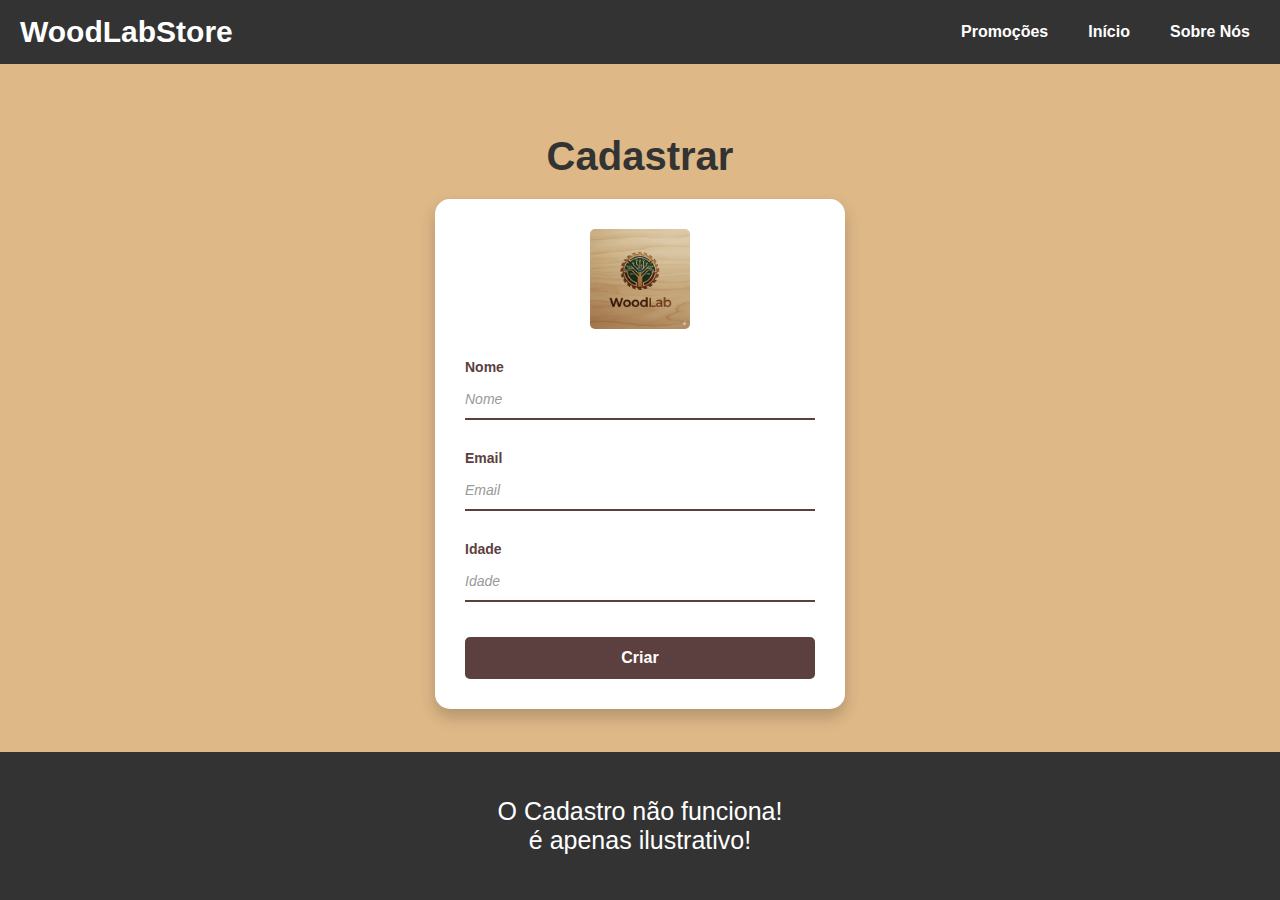
<file: HTML/cadastrar.html>
<!DOCTYPE html>
<html lang="en">
<head>
    <meta charset="UTF-8">
    <meta name="viewport" content="width=device-width, initial-scale=1.0">
    <title>Cadastrar</title>
    <link rel="shortcut icon" href="../Imagens/logo_wood.png" type="image/x-icon">
    <link rel="stylesheet" href="../CSS/cadastro.css">
</head>
<body>
<header>
    <h1 id="logo">WoodLabStore</h1>
    <ul id="menu">
        <li><a href="./promo.html">Promoções</a></li>
        <li><a href="../index.html">Início</a></li>
        <li><a href="./sobre.html">Sobre Nós</a></li>
    </ul>
</header>
    <div class="container">
        <h1>Cadastrar</h1>
        <form>
            <img src="../Imagens/logo_wood.png" alt="logo">
            <p>Nome</p>
            <input type="text" placeholder="Nome">
            <p>Email</p>
            <input type="text" placeholder="Email">
            <p>Idade</p>
            <input type="text" placeholder="Idade">
            <button>Criar</button>
        </form>
    </div>
    <footer class="rodapé">
        <p>O Cadastro não funciona! <br> é apenas ilustrativo!</p>
    </footer>
</body>
</html>
</file>
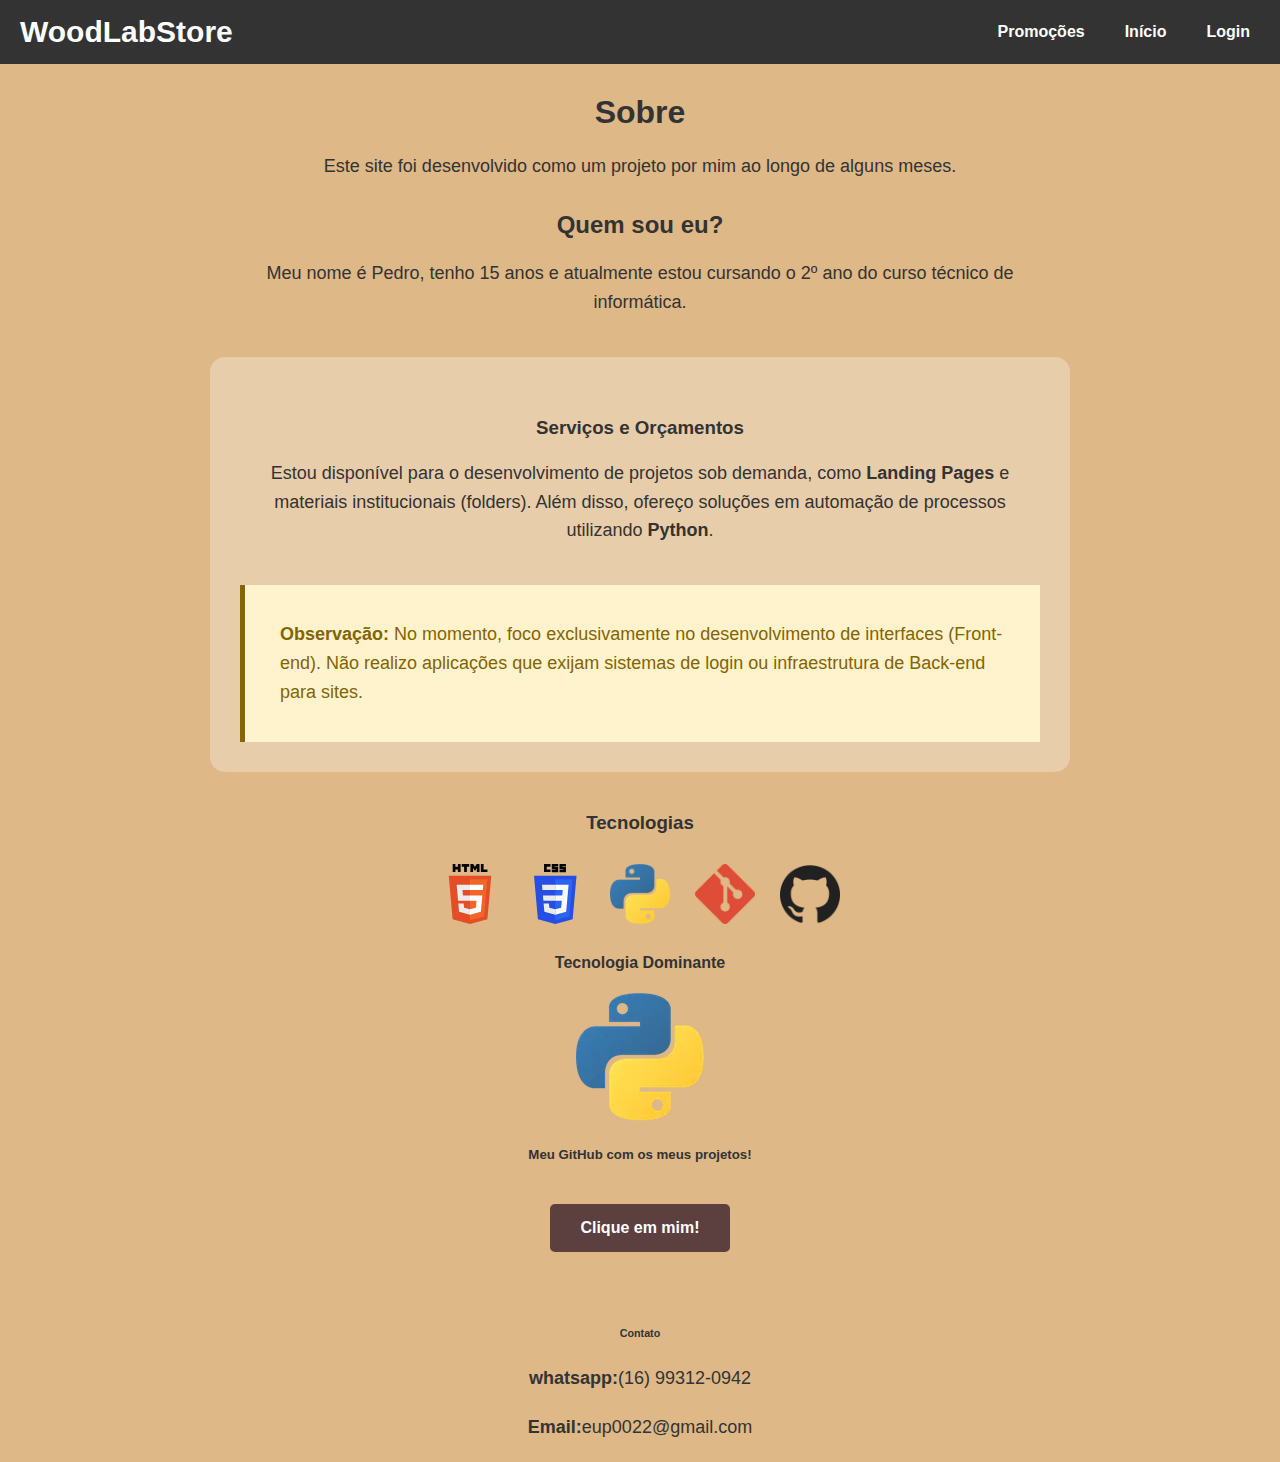
<file: HTML/sobre.html>
<!DOCTYPE html>
<html lang="pt-br">
<head>
    <meta charset="UTF-8">
    <meta name="viewport" content="width=device-width, initial-scale=1.0">
    <title>Sobre Nós - WoodLabStore</title>
    <link rel="stylesheet" href="../CSS/sobre.css">
    <link rel="shortcut icon" href="Imagens/logo_wood.png" type="image/x-icon">
</head>
<body>
<header>
    <h1 id="logo">WoodLabStore</h1>
    <ul id="menu">
        <li><a href="./promo.html">Promoções</a></li>
        <li><a href="../index.html">Início</a></li>
        <li><a href="./login.html">Login</a></li>
    </ul>
</header>

    <main>
        <h1>Sobre</h1>
        <p>Este site foi desenvolvido como um projeto por mim ao longo de alguns meses.</p>
        
        <h2>Quem sou eu?</h2>
        <p>Meu nome é Pedro, tenho 15 anos e atualmente estou cursando o 2º ano do curso técnico de informática.</p>

        <section class="servicos">
            <h3>Serviços e Orçamentos</h3>
            <p>
                Estou disponível para o desenvolvimento de projetos sob demanda, como <strong>Landing Pages</strong> 
                e materiais institucionais (folders). Além disso, ofereço soluções em automação de processos utilizando <strong>Python</strong>.
            </p>
            
            <div class="aviso-tecnico">
                <p>
                    <strong>Observação:</strong> No momento, foco exclusivamente no desenvolvimento de interfaces (Front-end). 
                    Não realizo aplicações que exijam sistemas de login ou infraestrutura de Back-end para sites.
                </p>
            </div>
        </section>

        <h3>Tecnologias</h3>
        <div class="tec">
            <img src="../Imagens/Html.svg" alt="HTML">
            <img src="../Imagens/Css.svg" alt="CSS">
            <img src="../Imagens/python.webp" alt="Python">
            <img src="../Imagens/git.webp" alt="git">
            <img src="../Imagens/github.png" alt="github">
        </div>

        <h4>Tecnologia Dominante</h4>
        <img src="../Imagens/python.webp" alt="Python" class="img-dominante">
        <h5>Meu GitHub com os meus projetos!</h5>
        <a href="https://github.com/petrakiio" id="button" target="_blank">Clique em mim!</a>
        <h6>Contato</h6>
        <p><strong>whatsapp:</strong>(16) 99312-0942</p>
        <p><strong>Email:</strong>eup0022@gmail.com</p>
    </main> 
</body>
</html>
</file>
<file: CSS/cadastro.css>
body {
    background-color: burlywood;
    margin: 0;
    font-family: Arial, sans-serif;
    display: flex;
    flex-direction: column;
    min-height: 100vh;
}

header {
    background-color: #333; 
    padding: 15px 20px; 
    display: flex; 
    flex-wrap: wrap;
    justify-content: space-between; 
    align-items: center; 
    gap: 15px;
}

#logo {
    font-size: 30px;
    color: white; 
    cursor: pointer;
    margin: 0; 
    transition: all 0.5s ease;
}

#logo:hover {
    transform: scale(1.05); 
    color: orange; 
}

#destaque {
    font-size: 30px;
    color: white;
    cursor: pointer;
    text-align: center;
    transition: all 0.5s ease-in-out; 
    margin: 40px 0;
}

#destaque:hover {
    transform: scale(1.1);
    color: orange;
}

header ul {
    list-style: none; 
    margin: 0;
    padding: 0;
    display: flex; 
    gap: 20px; 
}

header li a {
    text-decoration: none; 
    color: white; 
    font-weight: bold;
    padding: 10px;
    transition: color 0.3s;
}

header li a:hover {
    color: orange; 
}


.container {
    flex-grow: 1;
    display: flex;
    flex-direction: column;
    justify-content: center;
    align-items: center;
    padding: 40px 20px;
}

.container > h1 {
    color: #333;
    margin-bottom: 20px;
    font-size: 2.5rem;
    position: relative;
    display: inline-block;
    cursor: pointer;
}

.container > h1::after {
    content: "";
    background: linear-gradient(90deg, orange, #3e2a2a, orange);
    width: 100%;        
    height: 4px;        
    border-radius: 5px;
    position: absolute; 
    bottom: -5px;       
    left: 0;   
    display: block;
    transform: scaleX(0); 
    transition: transform 0.4s ease-in-out;
    transform-origin: left; 
}

.container > h1:hover::after {
    transform: scaleX(1); 
}


form {
    background-color: white;
    padding: 30px;
    border-radius: 15px;
    box-shadow: 0 8px 16px rgba(0, 0, 0, 0.2);
    width: 100%;
    max-width: 350px;
    display: flex; 
    flex-direction: column;
}


form img {
    width: 100px;
    margin: 0 auto 20px auto; 
    display: block;
    border-radius: 5px;
    cursor: pointer;
    transition: 2s
}
form img:hover{
    transform: scale(1.1);
    
}


form p {
    margin: 10px 0 5px 0;
    color: #5c3f3f;
    font-weight: bold;
    font-size: 14px;
}

input[type="text"] {
    width: 100%;
    padding: 10px 0;
    margin-bottom: 20px;
    border: none; 
    border-bottom: 2px solid #5c3f3f; 
    background-color: transparent; 
    border-radius: 0; 
    font-size: 16px;
    outline: none; 
    transition: border-bottom-color 0.3s ease;
}

input[type="text"]:focus {
    border-bottom: 2px solid orange;
}

input[type="text"]::placeholder {
    color: #999;
    font-style: italic;
    font-size: 14px;
}

button {
    background-color: #5c3f3f; 
    color: white;
    border: none;
    padding: 12px;
    border-radius: 5px;
    cursor: pointer;
    font-size: 16px;
    font-weight: bold;
    margin-top: 15px;
    transition: background-color 0.3s;
}

button:hover {
    background-color: #3e2a2a;
}
button {
    position: relative;
    overflow: hidden; 
    z-index: 1;
}

button::before {
    content: "";
    position: absolute;
    top: 0;
    left: -100%;
    width: 100%;
    height: 100%;
    background: linear-gradient(90deg, transparent, rgba(255,255,255,0.2), transparent);
    transition: 0.5s;
    z-index: -1;
}

button:hover::before {
    left: 100%;
}
form a {
    text-align: center;
    margin-top: 15px;
    color: #333;
    text-decoration: none;
    font-size: 14px;
}

form a:hover {
    color: orange;
    text-decoration: underline;
}

form a::after {
    content: "Não tem uma conta? Cadastre-se";
}

@media (max-width: 480px) {
    header {
        flex-direction: column;
        gap: 10px;
    }
}
.rodapé{
    color: white;
    background-color: #333;
     padding: 20px 0;
}

.rodapé p{
    color: white;
    font-size: 25px;
    font-family: 'Lucida Sans', 'Lucida Sans Regular', 'Lucida Grande', 'Lucida Sans Unicode', Geneva, Verdana, sans-serif;
    text-align: center;
}
</file>
<file: CSS/sobre.css>
body {
    background-color: burlywood;
    margin: 0;
    font-family: Arial, sans-serif;
    color: #333;
    text-align: center; 
}

header {
    background-color: #333; 
    padding: 15px 20px; 
    display: flex; 
    flex-wrap: wrap;
    justify-content: space-between; 
    align-items: center; 
    gap: 15px;
}

#logo {
    font-size: 30px;
    color: white; 
    cursor: pointer;
    margin: 0; 
    transition: all 0.5s ease;
}

#logo:hover {
    transform: scale(1.05); 
    color: orange; 
}

#destaque {
    font-size: 30px;
    color: white;
    cursor: pointer;
    text-align: center;
    transition: all 0.5s ease-in-out; 
    margin: 40px 0;
}

#destaque:hover {
    transform: scale(1.1);
    color: orange;
}

header ul {
    list-style: none; 
    margin: 0;
    padding: 0;
    display: flex; 
    gap: 20px; 
}

header li a {
    text-decoration: none; 
    color: white; 
    font-weight: bold;
    padding: 10px;
    transition: color 0.3s;
}

header li a:hover {
    color: orange; 
}

.search-bar {
    display: flex;
    gap: 5px;
    flex-grow: 1; 
    max-width: 400px;
    order: 2;
}

.search-bar input[type="text"] {
    padding: 8px 15px;
    border: none;
    border-radius: 5px;
    font-size: 16px;
    flex-grow: 1;
    width: 100%;
}

.search-bar button {
    padding: 8px 15px;
    background-color: orange;
    color: white;
    border: none;
    border-radius: 5px;
    cursor: pointer;
    transition: background-color 0.3s;
}

.search-bar button:hover {
    background-color: #ff8c00;
}


h1, h2, h3, h4 {
    color: #333;
    margin-top: 30px;
}

p {
    max-width: 800px;
    margin: 20px auto;
    font-size: 18px;
    line-height: 1.6;
    padding: 0 20px;
}


.tec {
    display: flex;
    justify-content: center;
    gap: 25px;
    margin: 30px 0;
}

.tec img {
    width: 60px;
    height: 60px;
    transition: transform 0.3s;
}

.tec img:hover {
    transform: scale(1.2);
}


img[alt="python"] {
    width: 100px;
    margin-top: 10px;
    border-radius: 10px;
}


#button {
    display: inline-block;
    background-color: #5c3f3f; 
    color: white;
    text-decoration: none;
    padding: 15px 30px;
    border-radius: 5px;
    font-weight: bold;
    margin-top: 20px;
    margin-bottom: 50px;
    transition: background-color 0.3s, transform 0.3s;
}

#button:hover {
    background-color: orange; 
    transform: translateY(-3px);
}
.servicos {
    background-color: rgba(255, 255, 255, 0.3); 
    padding: 30px;
    margin: 40px auto;
    max-width: 800px;
    border-radius: 15px;
}

.aviso-tecnico {
    background-color: #fff3cd;
    border-left: 5px solid #856404; 
    padding: 15px;
    margin-top: 20px;
    font-size: 0.9rem;
    color: #856404;
    text-align: left;
    display: inline-block;
}

/* Responsividade básica para o Header */
@media (max-width: 768px) {
    header {
        flex-direction: column;
    }
    .tec {
        flex-wrap: wrap;
    }
}
</file>
